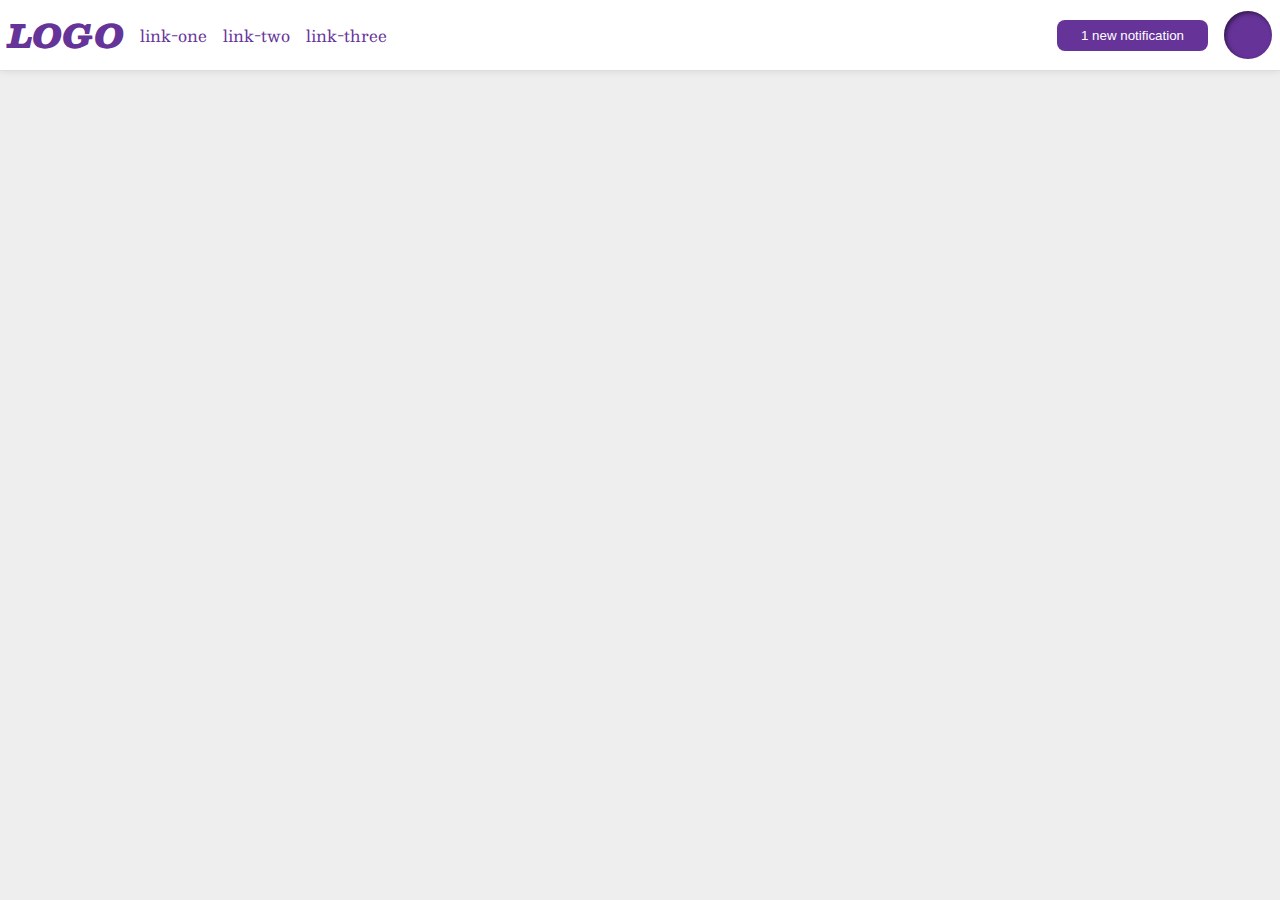
<file: flex/03-flex-header-2/index.html>
<!DOCTYPE html>
<html lang="en">
  <head>
    <meta charset="UTF-8">
    <meta http-equiv="X-UA-Compatible" content="IE=edge">
    <meta name="viewport" content="width=device-width, initial-scale=1.0">
    <title>Flex Header 2</title>
    <link rel="stylesheet" href="style.css">
  </head>
  <body>
    <div class="header">
      <div class="left">
        <div class="logo">
          LOGO
        </div>
        <ul class="links">
          <li><a href="https://google.com">link-one</a></li>
          <li><a href="https://google.com">link-two</a></li>
          <li><a href="https://google.com">link-three</a></li>
        </ul>
      </div>
      <div class="right">
        <button class="notifications">
          1 new notification
        </button>
        <div class="profile-image"></div>
      </div>
    </div>
  </body>
</html>
</file>
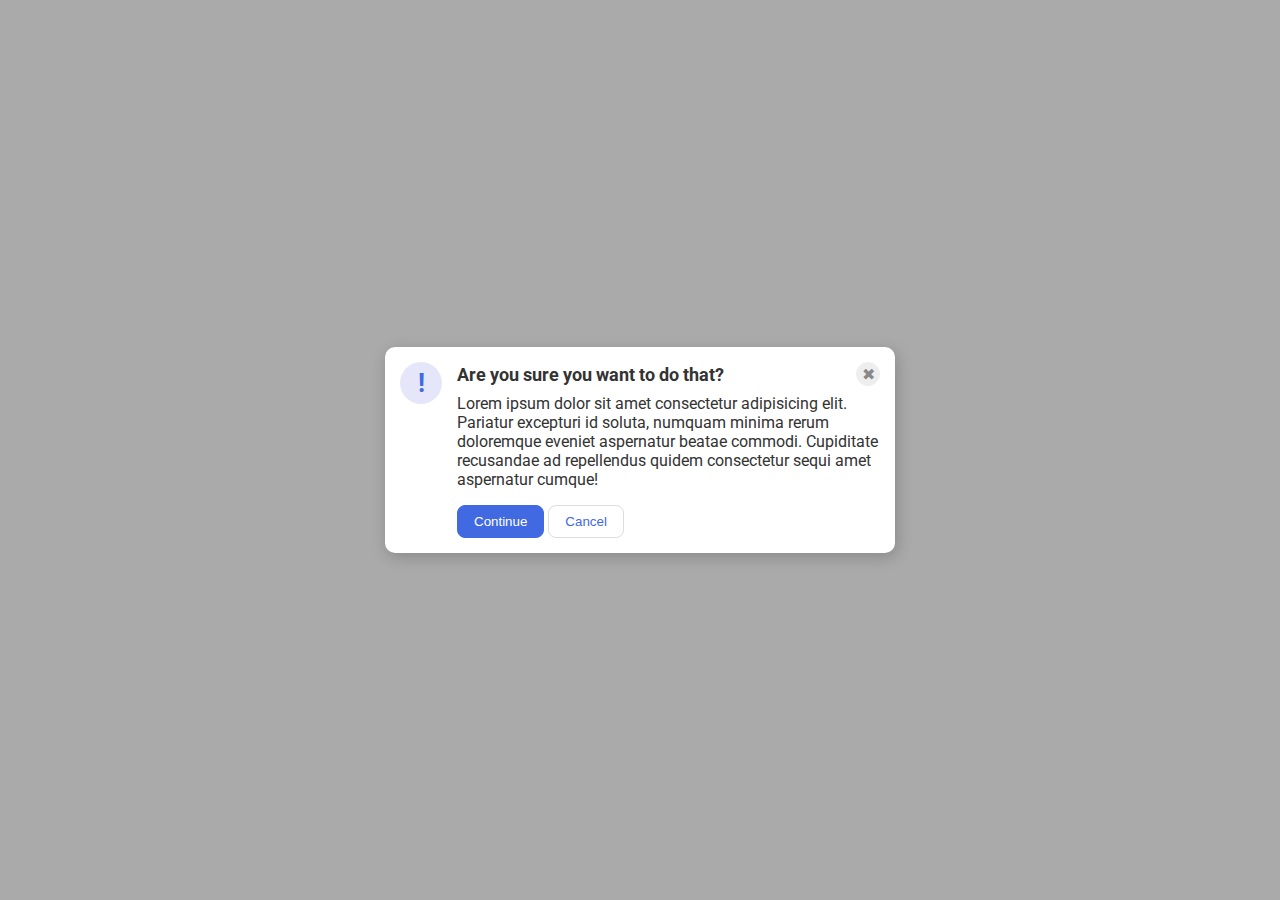
<file: flex/05-flex-modal/index.html>
<!DOCTYPE html>
<html lang="en">
  <head>
    <meta charset="UTF-8">
    <meta http-equiv="X-UA-Compatible" content="IE=edge">
    <meta name="viewport" content="width=device-width, initial-scale=1.0">
    <link rel="stylesheet" href="style.css">
    <title>Modal</title>
  </head>
  <body>
    <div class="modal">
      <div class="icon">!</div>
      <div class="container">
        <div class="header">
          Are you sure you want to do that?
          <button class="close-button">✖</button>
        </div>
        <div class="content">
          <div class="text">Lorem ipsum dolor sit amet consectetur adipisicing elit. Pariatur excepturi id soluta, numquam minima rerum doloremque eveniet aspernatur beatae commodi. Cupiditate recusandae ad repellendus quidem consectetur sequi amet aspernatur cumque!</div>
          <button class="continue">Continue</button>
          <button class="cancel">Cancel</button>
        </div>
      </div>
    </div>
  </body>
</html>
</file>
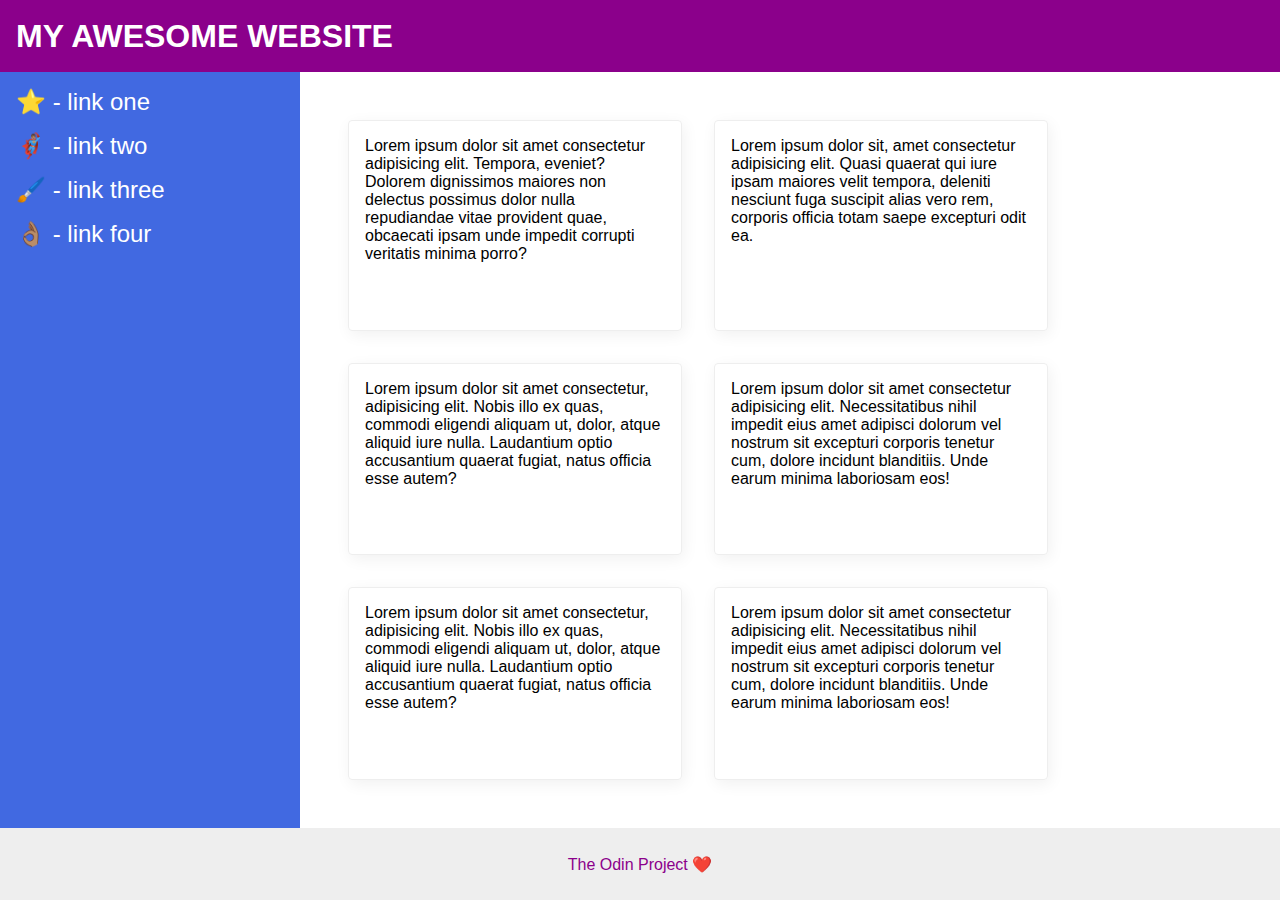
<file: flex/07-flex-layout-2/index.html>
<!DOCTYPE html>
<html lang="en">
  <head>
    <meta charset="UTF-8">
    <meta http-equiv="X-UA-Compatible" content="IE=edge">
    <meta name="viewport" content="width=device-width, initial-scale=1.0">
    <title>The Holy Grail</title>
    <link rel="stylesheet" href="style.css">
  </head>
  <body>
    <div class="header">
      MY AWESOME WEBSITE
    </div>
    <div class="container">
      <div class="sidebar">
        <ul>
          <li><a href="#">⭐ - link one</a></li>
          <li><a href="#">🦸🏽‍♂️ - link two</a></li>
          <li><a href="#">🖌️ - link three</a></li>
          <li><a href="#">👌🏽 - link four</a></li>
        </ul>
      </div>
      <div class="cards">
        <div class="card">Lorem ipsum dolor sit amet consectetur adipisicing elit. Tempora, eveniet? Dolorem dignissimos maiores non delectus possimus dolor nulla repudiandae vitae provident quae, obcaecati ipsam unde impedit corrupti veritatis minima porro?</div>
        <div class="card">Lorem ipsum dolor sit, amet consectetur adipisicing elit. Quasi quaerat qui iure ipsam maiores velit tempora, deleniti nesciunt fuga suscipit alias vero rem, corporis officia totam saepe excepturi odit ea.</div>
        <div class="card">Lorem ipsum dolor sit amet consectetur, adipisicing elit. Nobis illo ex quas, commodi eligendi aliquam ut, dolor, atque aliquid iure nulla. Laudantium optio accusantium quaerat fugiat, natus officia esse autem?</div>
        <div class="card">Lorem ipsum dolor sit amet consectetur adipisicing elit. Necessitatibus nihil impedit eius amet adipisci dolorum vel nostrum sit excepturi corporis tenetur cum, dolore incidunt blanditiis. Unde earum minima laboriosam eos!</div>
        <div class="card">Lorem ipsum dolor sit amet consectetur, adipisicing elit. Nobis illo ex quas, commodi eligendi aliquam ut, dolor, atque aliquid iure nulla. Laudantium optio accusantium quaerat fugiat, natus officia esse autem?</div>
        <div class="card">Lorem ipsum dolor sit amet consectetur adipisicing elit. Necessitatibus nihil impedit eius amet adipisci dolorum vel nostrum sit excepturi corporis tenetur cum, dolore incidunt blanditiis. Unde earum minima laboriosam eos!</div>
      </div>
    </div>
    <div class="footer">
      The Odin Project ❤️
    </div>
  </body>
</html>
</file>
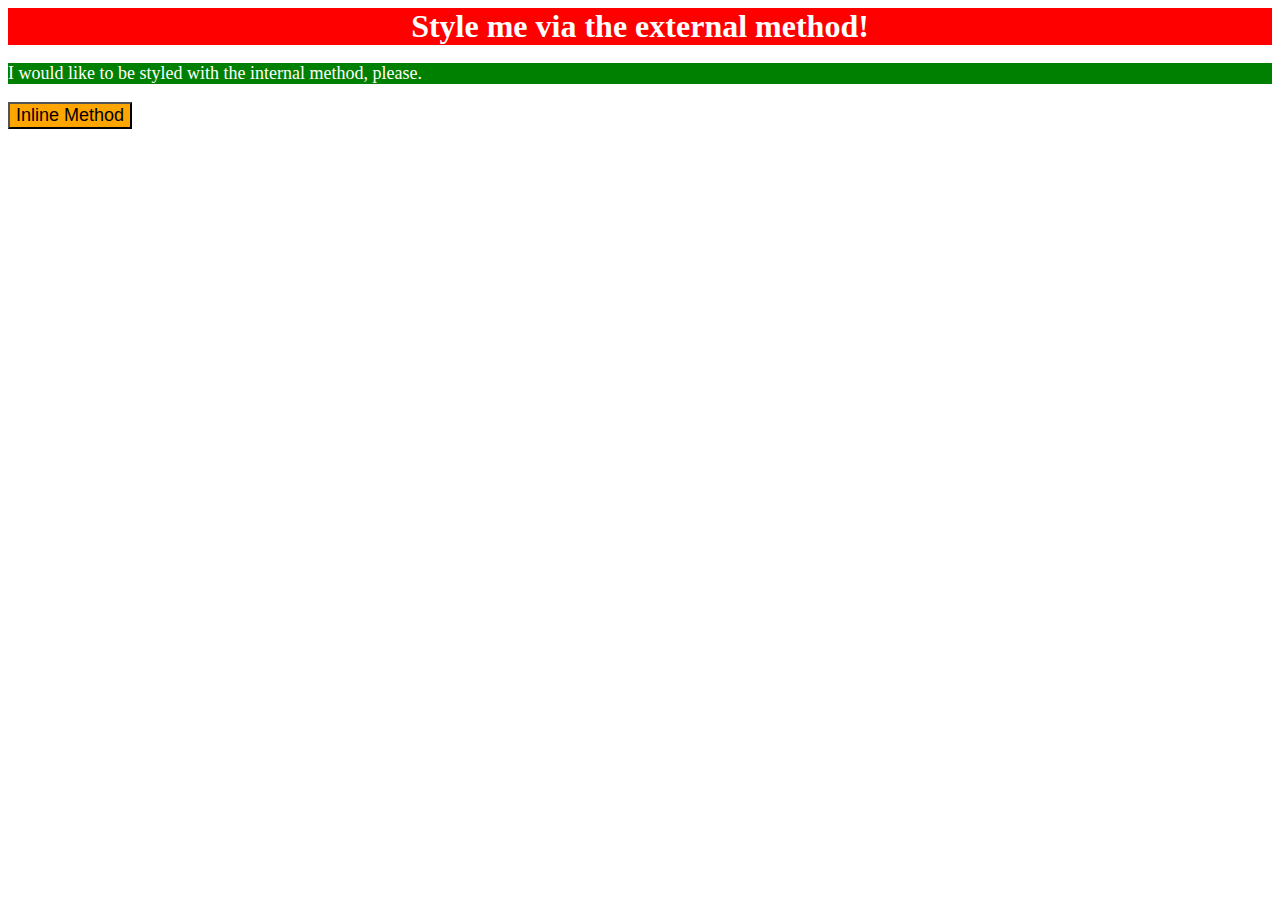
<file: foundations/01-css-methods/index.html>
<!DOCTYPE html>
<html lang="en">
  <head>
    <meta charset="UTF-8">
    <meta http-equiv="X-UA-Compatible" content="IE=edge">
    <meta name="viewport" content="width=device-width, initial-scale=1.0">
    <title>Methods for Adding CSS</title>
    <link rel="stylesheet" href="./style.css">
    <style>
      p {
        background-color: green;
        color: white;
        font-size: 18px;
      }
    </style>
  </head>
  <body>
    <div>Style me via the external method!</div>
    <p>I would like to be styled with the internal method, please.</p>
    <button style="background-color: orange; font-size: 18px;">Inline Method</button>
  </body>
</html>
</file>
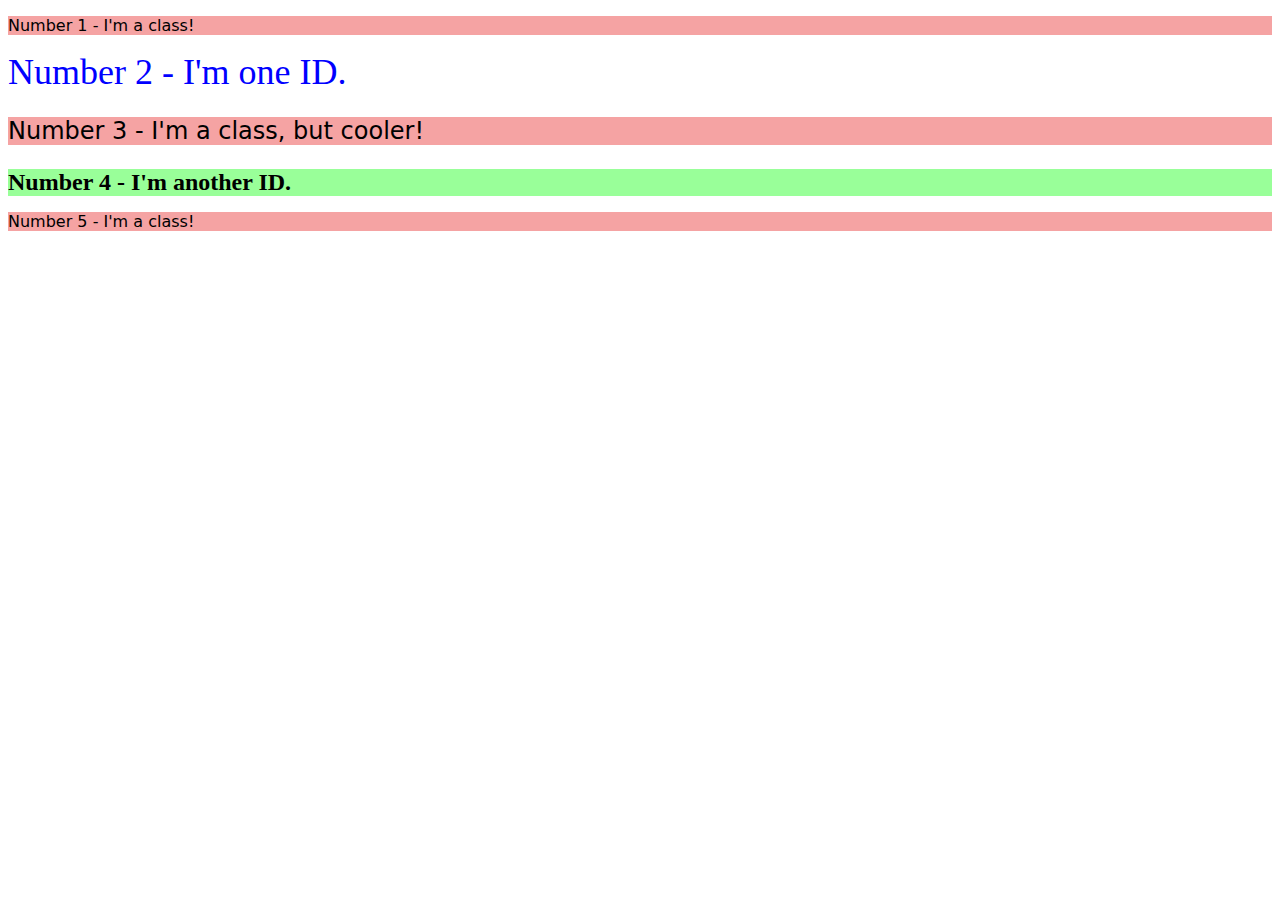
<file: foundations/02-class-id-selectors/index.html>
<!DOCTYPE html>
<html lang="en">
  <head>
    <meta charset="UTF-8">
    <meta http-equiv="X-UA-Compatible" content="IE=edge">
    <meta name="viewport" content="width=device-width, initial-scale=1.0">
    <title>Class and ID Selectors</title>
    <link rel="stylesheet" href="style.css">
  </head>
  <body>
    <p class="odd">Number 1 - I'm a class!</p>
    <div id="two">Number 2 - I'm one ID.</div>
    <p class="odd adjust-font-size">Number 3 - I'm a class, but cooler!</p>
    <div id="four" class="adjust-font-size">Number 4 - I'm another ID.</div>
    <p class="odd">Number 5 - I'm a class!</p>
  </body>
</html>
</file>
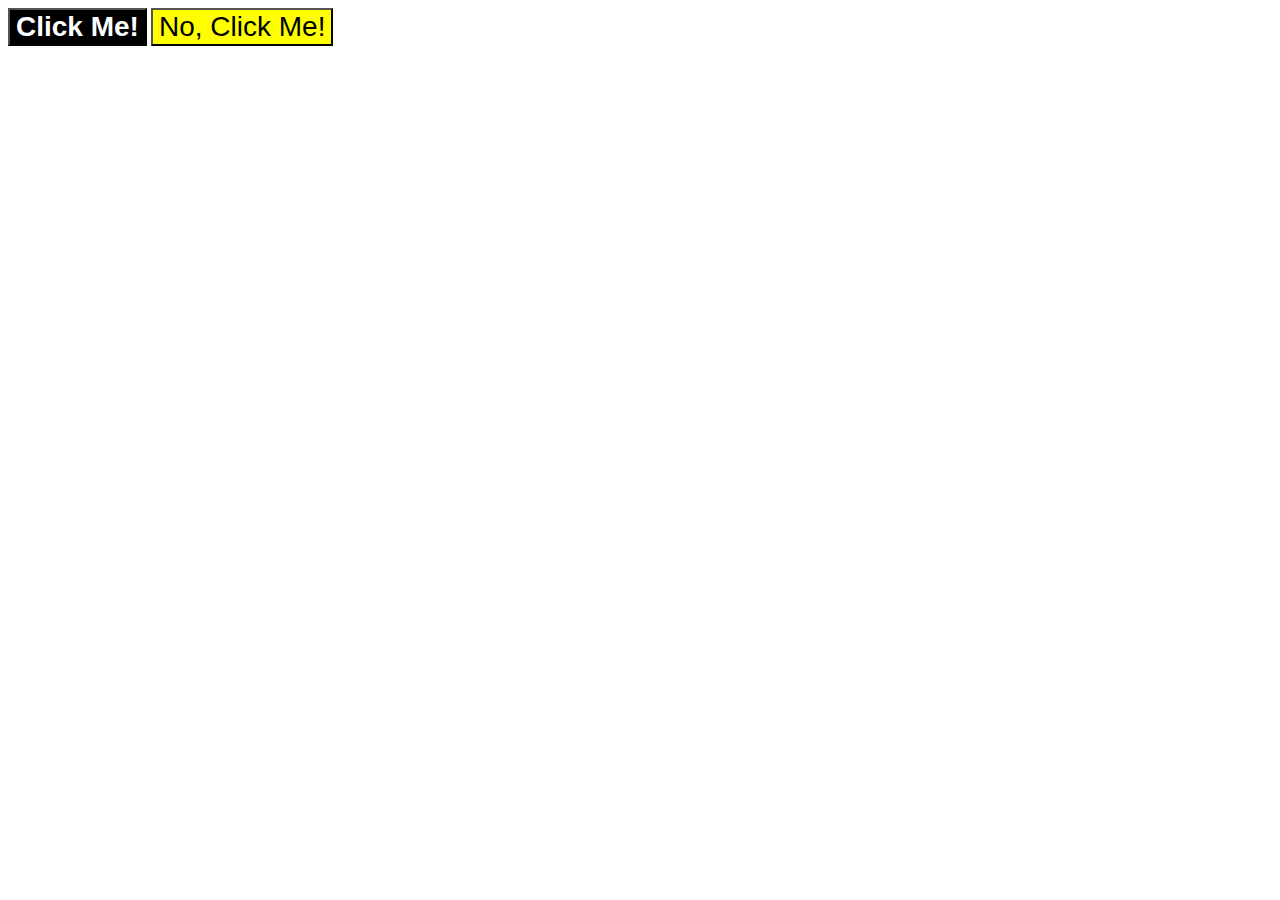
<file: foundations/03-grouping-selectors/index.html>
<!DOCTYPE html>
<html lang="en">
  <head>
    <meta charset="UTF-8">
    <meta http-equiv="X-UA-Compatible" content="IE=edge">
    <meta name="viewport" content="width=device-width, initial-scale=1.0">
    <title>Grouping Selectors</title>
    <link rel="stylesheet" href="style.css">
  </head>
  <body>
    <button class="one">Click Me!</button>
    <button class="two">No, Click Me!</button>
  </body>
</html>
</file>
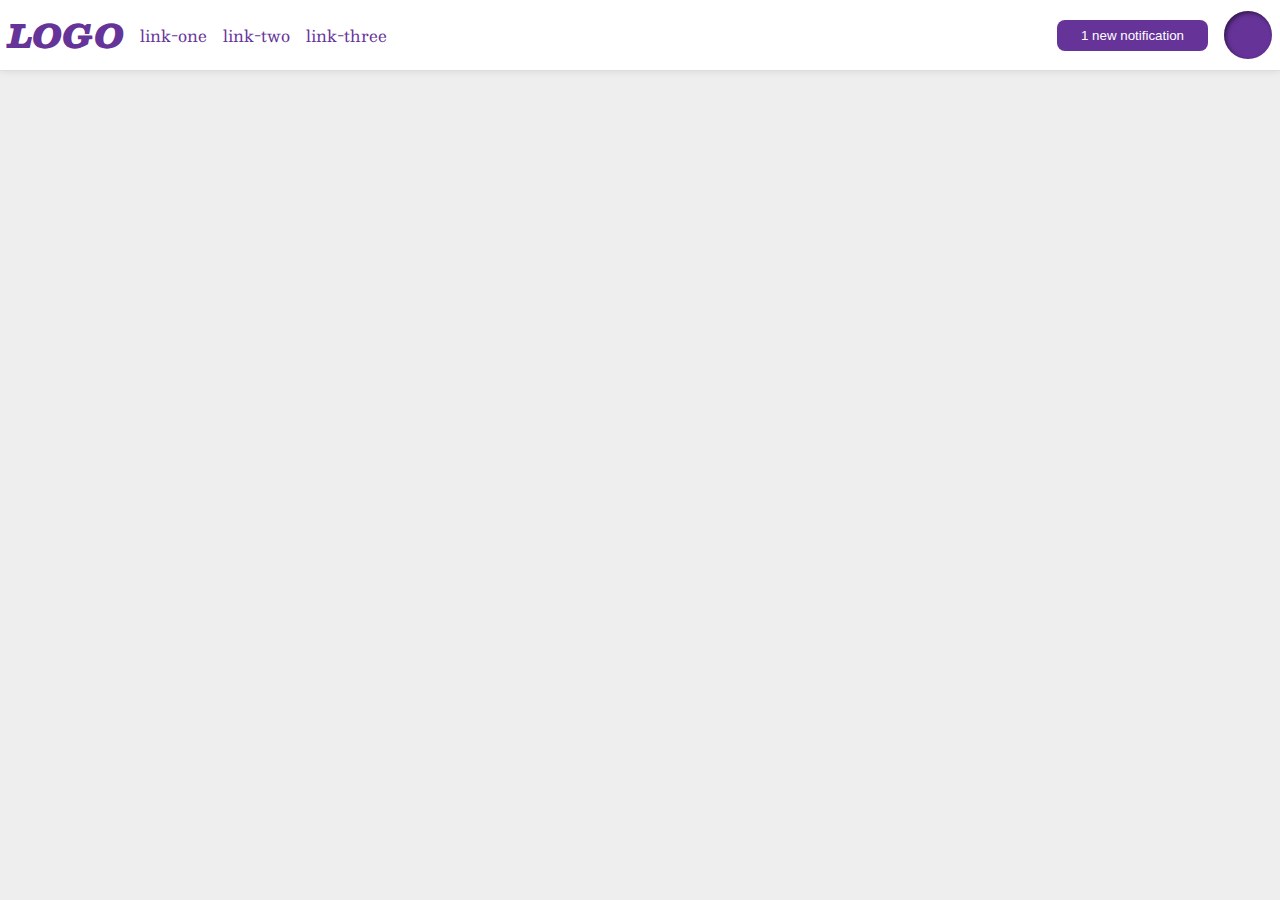
<file: foundations/flex/03-flex-header-2/index.html>
<!DOCTYPE html>
<html lang="en">
  <head>
    <meta charset="UTF-8" />
    <meta http-equiv="X-UA-Compatible" content="IE=edge" />
    <meta name="viewport" content="width=device-width, initial-scale=1.0" />
    <title>Flex Header 2</title>
    <link rel="stylesheet" href="style.css" />
  </head>
  <body>
    <div class="header">
      <div class="left">
        <div class="logo">LOGO</div>
        <ul class="links">
          <li><a href="https://google.com">link-one</a></li>
          <li><a href="https://google.com">link-two</a></li>
          <li><a href="https://google.com">link-three</a></li>
        </ul>
      </div>
      <div class="right">
        <button class="notifications">1 new notification</button>
        <div class="profile-image"></div>
      </div>
    </div>
  </body>
</html>
</file>
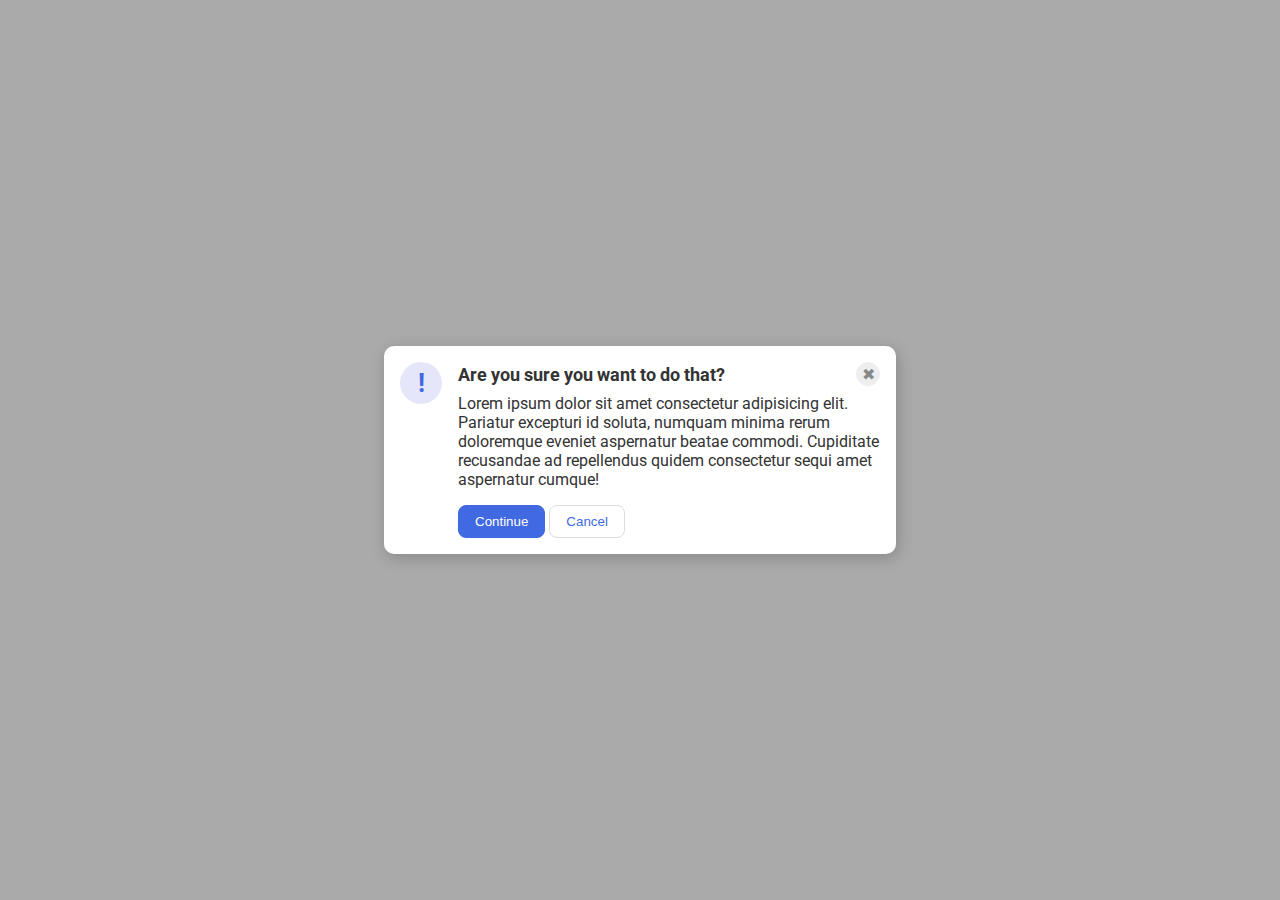
<file: foundations/flex/05-flex-modal/index.html>
<!DOCTYPE html>
<html lang="en">
  <head>
    <meta charset="UTF-8" />
    <meta http-equiv="X-UA-Compatible" content="IE=edge" />
    <meta name="viewport" content="width=device-width, initial-scale=1.0" />
    <link rel="stylesheet" href="style.css" />
    <title>Modal</title>
  </head>
  <body>
    <div class="modal">
      <div class="icon">!</div>
      <div class="container">
        <div class="header">
          Are you sure you want to do that?
          <button class="close-button">✖</button>
        </div>
        <div class="text">
          Lorem ipsum dolor sit amet consectetur adipisicing elit. Pariatur
          excepturi id soluta, numquam minima rerum doloremque eveniet
          aspernatur beatae commodi. Cupiditate recusandae ad repellendus quidem
          consectetur sequi amet aspernatur cumque!
        </div>
        <button class="continue">Continue</button>
        <button class="cancel">Cancel</button>
      </div>
    </div>
  </body>
</html>
</file>
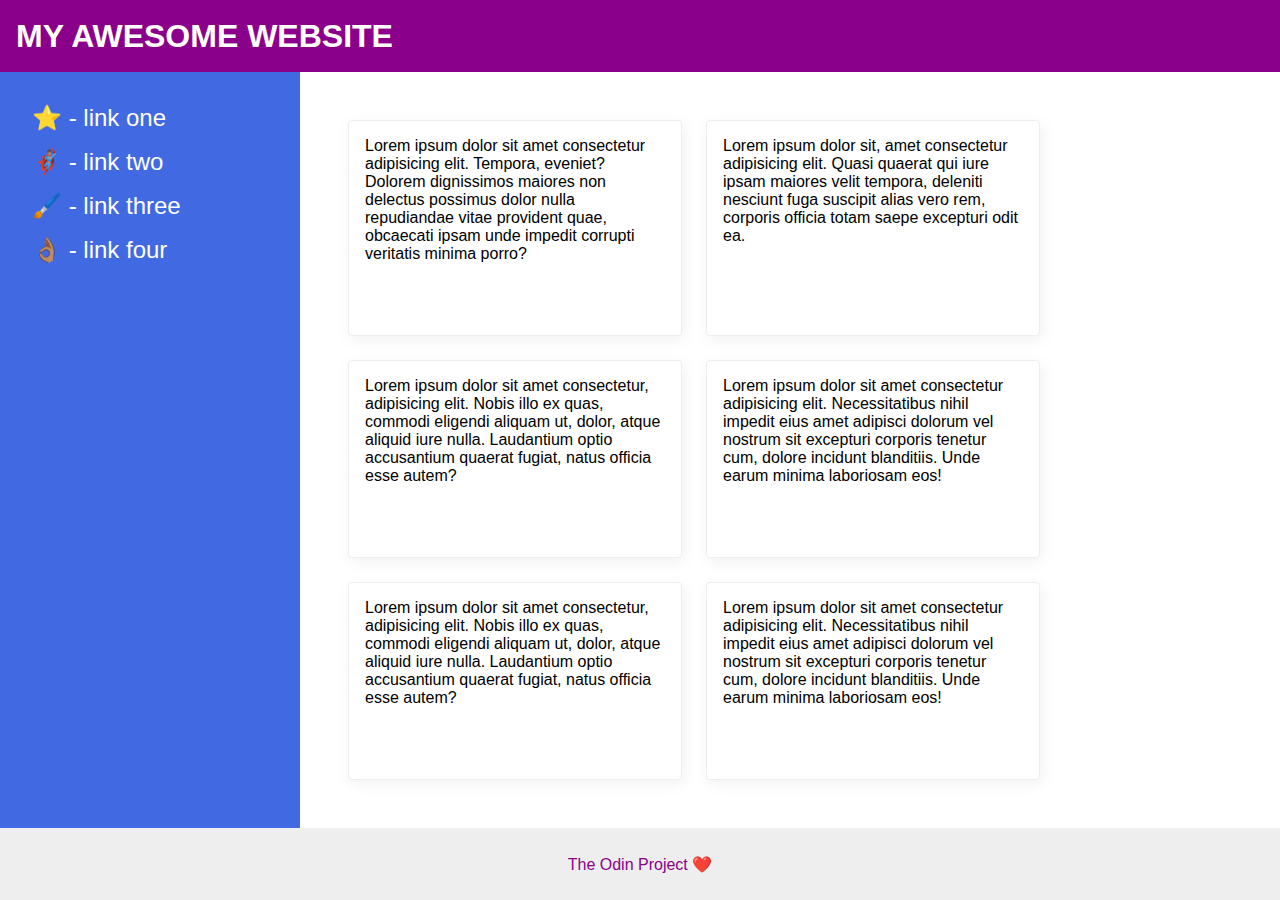
<file: foundations/flex/07-flex-layout-2/index.html>
<!DOCTYPE html>
<html lang="en">
  <head>
    <meta charset="UTF-8" />
    <meta http-equiv="X-UA-Compatible" content="IE=edge" />
    <meta name="viewport" content="width=device-width, initial-scale=1.0" />
    <title>The Holy Grail</title>
    <link rel="stylesheet" href="style.css" />
  </head>
  <body>
    <div class="header">MY AWESOME WEBSITE</div>

    <div class="container">
      <div class="sidebar">
        <ul>
          <li><a href="#">⭐ - link one</a></li>
          <li><a href="#">🦸🏽‍♂️ - link two</a></li>
          <li><a href="#">🖌️ - link three</a></li>
          <li><a href="#">👌🏽 - link four</a></li>
        </ul>
      </div>

      <div class="cards">
        <div class="card">
          Lorem ipsum dolor sit amet consectetur adipisicing elit. Tempora,
          eveniet? Dolorem dignissimos maiores non delectus possimus dolor nulla
          repudiandae vitae provident quae, obcaecati ipsam unde impedit
          corrupti veritatis minima porro?
        </div>
        <div class="card">
          Lorem ipsum dolor sit, amet consectetur adipisicing elit. Quasi
          quaerat qui iure ipsam maiores velit tempora, deleniti nesciunt fuga
          suscipit alias vero rem, corporis officia totam saepe excepturi odit
          ea.
        </div>
        <div class="card">
          Lorem ipsum dolor sit amet consectetur, adipisicing elit. Nobis illo
          ex quas, commodi eligendi aliquam ut, dolor, atque aliquid iure nulla.
          Laudantium optio accusantium quaerat fugiat, natus officia esse autem?
        </div>
        <div class="card">
          Lorem ipsum dolor sit amet consectetur adipisicing elit.
          Necessitatibus nihil impedit eius amet adipisci dolorum vel nostrum
          sit excepturi corporis tenetur cum, dolore incidunt blanditiis. Unde
          earum minima laboriosam eos!
        </div>
        <div class="card">
          Lorem ipsum dolor sit amet consectetur, adipisicing elit. Nobis illo
          ex quas, commodi eligendi aliquam ut, dolor, atque aliquid iure nulla.
          Laudantium optio accusantium quaerat fugiat, natus officia esse autem?
        </div>
        <div class="card">
          Lorem ipsum dolor sit amet consectetur adipisicing elit.
          Necessitatibus nihil impedit eius amet adipisci dolorum vel nostrum
          sit excepturi corporis tenetur cum, dolore incidunt blanditiis. Unde
          earum minima laboriosam eos!
        </div>
      </div>
    </div>

    <div class="footer">The Odin Project ❤️</div>
  </body>
</html>
</file>
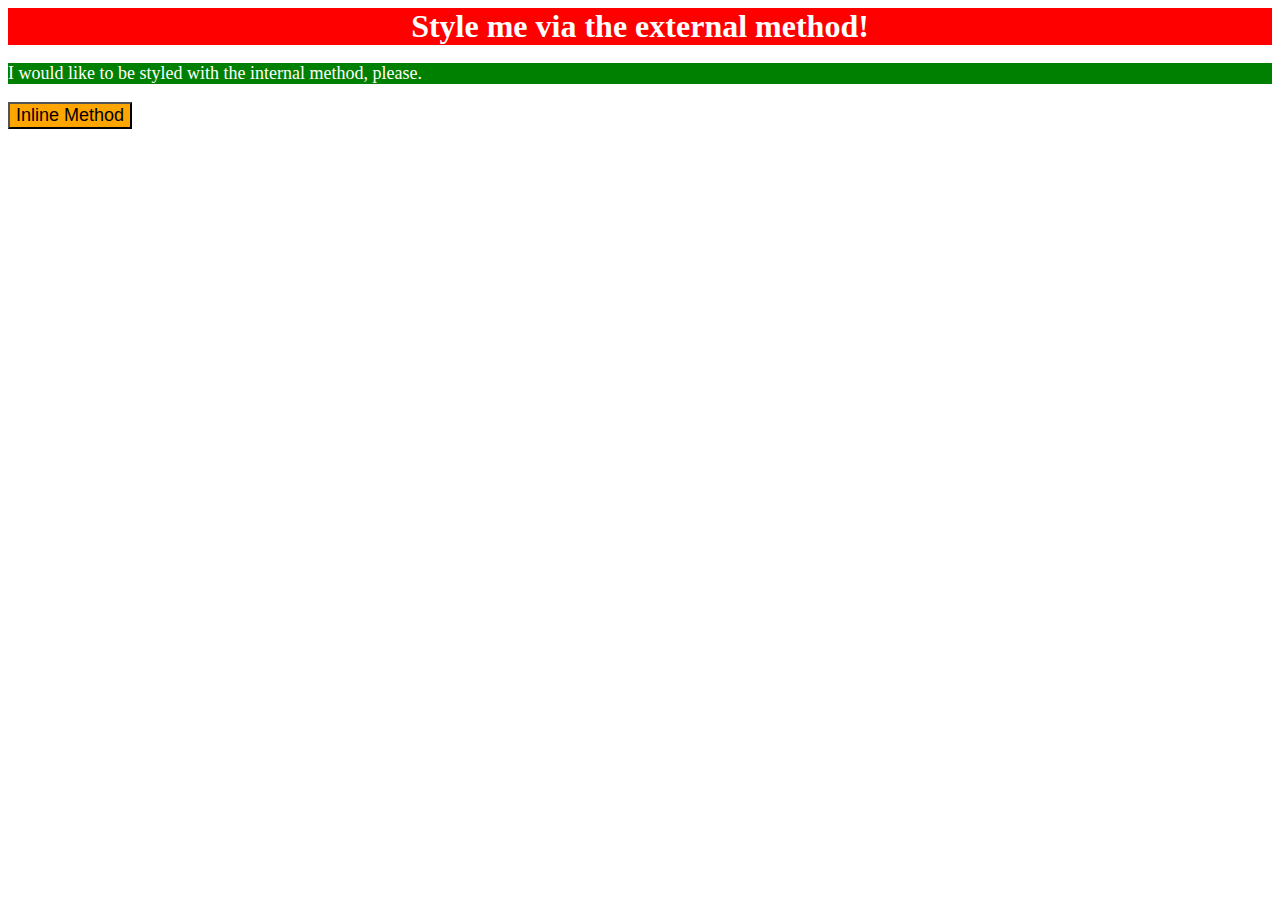
<file: foundations/intro-to-css/01-css-methods/index.html>
<!DOCTYPE html>
<html lang="en">
  <head>
    <meta charset="UTF-8">
    <meta http-equiv="X-UA-Compatible" content="IE=edge">
    <meta name="viewport" content="width=device-width, initial-scale=1.0">
    <title>Methods for Adding CSS</title>
    <link rel="stylesheet" href="./style.css">
    <style>
      p {
        background-color: green;
        color: white;
        font-size: 18px;
      }
    </style>
  </head>
  <body>
    <div>Style me via the external method!</div>
    <p>I would like to be styled with the internal method, please.</p>
    <button 
      style="background-color: orange; font-size: 18px;"
    >
      Inline Method
    </button>
  </body>
</html>
</file>
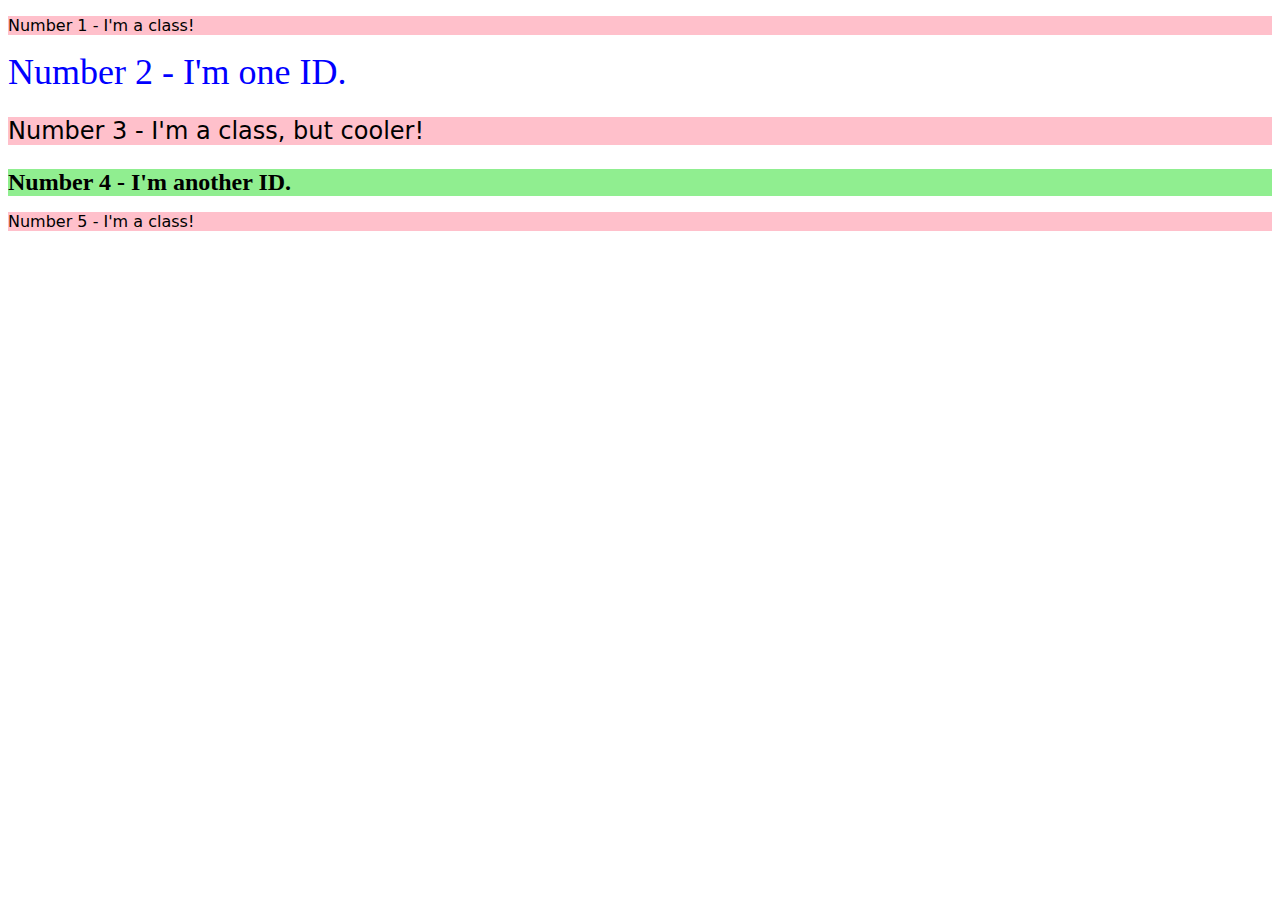
<file: foundations/intro-to-css/02-class-id-selectors/index.html>
<!DOCTYPE html>
<html lang="en">
  <head>
    <meta charset="UTF-8">
    <meta http-equiv="X-UA-Compatible" content="IE=edge">
    <meta name="viewport" content="width=device-width, initial-scale=1.0">
    <title>Class and ID Selectors</title>
    <link rel="stylesheet" href="style.css">
  </head>
  <body>
    <p class="odd">Number 1 - I'm a class!</p>
    <div id="two">Number 2 - I'm one ID.</div>
    <p class="odd large-font">Number 3 - I'm a class, but cooler!</p>
    <div class="large-font" id="four">Number 4 - I'm another ID.</div>
    <p class="odd">Number 5 - I'm a class!</p>
  </body>
</html>
</file>
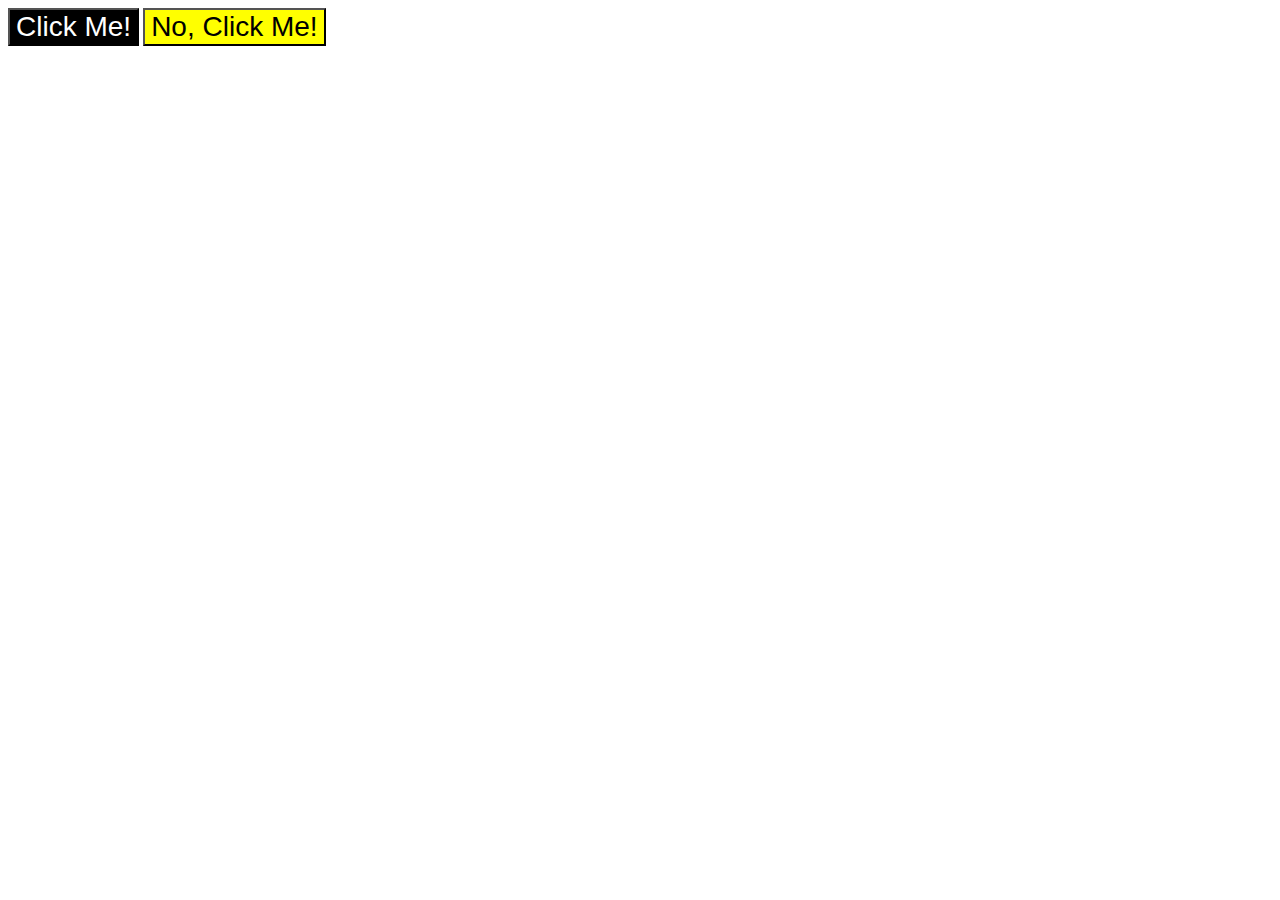
<file: foundations/intro-to-css/03-grouping-selectors/index.html>
<!DOCTYPE html>
<html lang="en">
  <head>
    <meta charset="UTF-8">
    <meta http-equiv="X-UA-Compatible" content="IE=edge">
    <meta name="viewport" content="width=device-width, initial-scale=1.0">
    <title>Grouping Selectors</title>
    <link rel="stylesheet" href="style.css">
  </head>
  <body>
    <button class="left-button">Click Me!</button>
    <button class="right-button">No, Click Me!</button>
  </body>
</html>
</file>
<file: flex/03-flex-header-2/style.css>
/* this is some magical font-importing.  
you'll learn about it later. */
@import url('https://fonts.googleapis.com/css2?family=Besley:ital,wght@0,400;1,900&display=swap');

body {
  margin: 0;
  background: #eee;
  font-family: Besley, serif;
}

.header {
  background: white;
  border-bottom: 1px solid #ddd;
  box-shadow: 0 0 8px rgba(0,0,0,.1);
  padding: 8px;
  display: flex;
  justify-content: space-between;
}

.left, .right {
  display: flex;
  align-items: center;
  gap: 16px;
}

.profile-image {
  background: rebeccapurple;
  box-shadow: inset 2px 2px 4px rgba(0,0,0,.5);
  border-radius: 50%;
  width: 48px;
  height: 48px;
}

.logo {
  color: rebeccapurple;
  font-size: 32px;
  font-weight: 900;
  font-style: italic;
}

button {
  border: none;
  border-radius: 8px;
  background: rebeccapurple;
  color: white;
  padding: 8px 24px;
}

a {
  /* this removes the line under our links */
  text-decoration: none;
  color: rebeccapurple;
}

ul {
  list-style-type: none;
  margin: 0;
  padding: 0;
  display: flex;
  gap: 16px;
}
</file>
<file: flex/05-flex-modal/style.css>
@import url('https://fonts.googleapis.com/css2?family=Roboto:wght@400;700&display=swap');

html, body {
  height: 100%;
}

body {
  font-family: Roboto, sans-serif;
  margin: 0;
  background: #aaa;
  color: #333;
  /* I'll give you this one for free lol */
  display: flex;
  align-items: center;
  justify-content: center;
}

.modal {
  background: white;
  width: 480px;
  border-radius: 10px;
  box-shadow: 2px 4px 16px rgba(0,0,0,.2);
  padding: 15px;
  display: flex;
  gap: 15px;
}

.icon {
  color: royalblue;
  font-size: 26px;
  font-weight: 700;
  background: lavender;
  width: 42px;
  height: 42px;
  border-radius: 50%;
  display: flex;
  align-items: center;
  justify-content: center;
  flex-shrink: 0;
}

.container {
  display: flex;
  flex-direction: column;
}

.header {
  margin-bottom: 8px;
  font-weight: bold;
  font-size: 18px;
  display: flex;
  justify-content: space-between;
  align-items: center;
}

.text {
  margin-bottom: 16px;
}

.close-button {
  background: #eee;
  border-radius: 50%;
  color: #888;
  font-weight: 400;
  font-size: 16px;
  height: 24px;
  width: 24px;
  display: flex;
  align-items: center;
  justify-content: center;
  border: 1px solid #eee;
  padding: 0;
}

button {
  cursor: pointer;
  padding: 8px 16px;
  border-radius: 8px;
}

button.continue {
  background: royalblue;
  border: 1px solid royalblue;
  color: white;
}

button.cancel {
  background: white;
  border: 1px solid #ddd;
  color: royalblue;
}
</file>
<file: flex/07-flex-layout-2/style.css>
ul {
  margin: 0;
  padding: 0;
  list-style-type: none;
}

li {
  margin-bottom: 16px;
}

a {
  font-size: 24px;
  color: white;
  text-decoration: none;
}

body {
  font-family: -apple-system, BlinkMacSystemFont, 'Segoe UI', Roboto, Oxygen, Ubuntu, Cantarell, 'Open Sans', 'Helvetica Neue', sans-serif;
  margin: 0;
  min-height: 100vh;
  display: flex;
  flex-direction: column;
}

.header {
  height: 72px;
  background: darkmagenta;
  color: white;
  font-size: 32px;
  font-weight: 900;
  padding: 0 16px;
  display: flex;
  align-items: center;
}

.container {
  flex: 1;
  display: flex;
}

.footer {
  height: 72px;
  background: #eee;
  color: darkmagenta;
  display: flex;
  justify-content: center;
  align-items: center;
}

.sidebar {
  width: 300px;
  background: royalblue;
  box-sizing: border-box;
  flex-shrink: 0;
  padding: 16px;
}

.cards {
  padding: 48px;
  display: flex;
  flex-wrap: wrap;
  gap: 32px;
}

.card {
  border: 1px solid #eee;
  box-shadow: 2px 4px 16px rgba(0,0,0,.06);
  border-radius: 4px;
  padding: 16px;
  width: 300px;
}
</file>
<file: foundations/01-css-methods/style.css>
div {
  background-color: red;
  color: white;
  font-size: 32px;
  text-align: center;
  font-weight: bold;
}
</file>
<file: foundations/02-class-id-selectors/style.css>
.odd {
  background-color: hsl(0, 80%, 80%);
  font-family: Verdana, "DejaVu Sans", sans-serif;
}

.adjust-font-size {
  font-size: 24px;
}

#two {
  color: rgb(0, 0, 255);
  font-size: 36px;
}

#four {
  background-color: hsl(120, 100%, 80%);
  font-weight: bold;
}
</file>
<file: foundations/03-grouping-selectors/style.css>
.one, .two {
  font-size: 28px;
  font-family: Helvetica, "Times New Roman", sans-serif;
}

.one {
  background-color: black;
  color: white;
  font-weight: bold;
}

.two {
  background-color: yellow;
}
</file>
<file: foundations/flex/03-flex-header-2/style.css>
/* this is some magical font-importing.  
you'll learn about it later. */
@import url('https://fonts.googleapis.com/css2?family=Besley:ital,wght@0,400;1,900&display=swap');

body {
  margin: 0;
  background: #eee;
  font-family: Besley, serif;
}

.header {
  background: white;
  border-bottom: 1px solid #ddd;
  padding: 8px;
  box-shadow: 0 0 8px rgba(0,0,0,.1);
  display: flex;
  justify-content: space-between;
}

.left,
.right {
  display: flex;
  align-items: center;
  gap: 16px;
}

.profile-image {
  background: rebeccapurple;
  box-shadow: inset 2px 2px 4px rgba(0,0,0,.5);
  border-radius: 50%;
  width: 48px;
  height: 48px;
}

.logo {
  color: rebeccapurple;
  font-size: 32px;
  font-weight: 900;
  font-style: italic;
}

button {
  border: none;
  border-radius: 8px;
  background: rebeccapurple;
  color: white;
  padding: 8px 24px;
}

a {
  /* this removes the line under our links */
  text-decoration: none;
  color: rebeccapurple;
}

ul {
  margin: 0;
  padding: 0;
  list-style-type: none;
  display: flex;
  gap: 16px;
}
</file>
<file: foundations/flex/05-flex-modal/style.css>
@import url('https://fonts.googleapis.com/css2?family=Roboto:wght@400;700&display=swap');

html, body {
  height: 100%;
}

body {
  font-family: Roboto, sans-serif;
  margin: 0;
  background: #aaa;
  color: #333;
  /* I'll give you this one for free lol */
  display: flex;
  align-items: center;
  justify-content: center;
}

.modal {
  background: white;
  width: 480px;
  border-radius: 10px;
  padding: 16px;
  box-shadow: 2px 4px 16px rgba(0,0,0,.2);
  display: flex;
  gap: 16px;
}

.icon {
  flex-shrink: 0;
  color: royalblue;
  font-size: 26px;
  font-weight: 700;
  background: lavender;
  width: 42px;
  height: 42px;
  border-radius: 50%;
  display: flex;
  align-items: center;
  justify-content: center;
}

.header {
  margin-bottom: 8px;
  font-size: 18px;
  font-weight: bold;
  display: flex;
  justify-content: space-between;
  align-items: center;
}

.close-button {
  background: #eee;
  border-radius: 50%;
  color: #888;
  font-weight: 400;
  font-size: 16px;
  height: 24px;
  width: 24px;
  display: flex;
  align-items: center;
  justify-content: center;
  border: 1px solid #eee;
  padding: 0;
}

.text {
  margin-bottom: 16px;
}

button {
  cursor: pointer;
  padding: 8px 16px;
  border-radius: 8px;
}

button.continue {
  background: royalblue;
  border: 1px solid royalblue;
  color: white;
}

button.cancel {
  background: white;
  border: 1px solid #ddd;
  color: royalblue;
}
</file>
<file: foundations/flex/07-flex-layout-2/style.css>
body {
  font-family: -apple-system, BlinkMacSystemFont, "Segoe UI", Roboto, Oxygen,
    Ubuntu, Cantarell, "Open Sans", "Helvetica Neue", sans-serif;
  margin: 0;
  min-height: 100vh;
  display: flex;
  flex-direction: column;
}

ul {
  margin: 0;
  padding: 16px;
  list-style-type: none;
}

li {
  margin-bottom: 16px;
}

a {
  text-decoration: none;
  font-size: 24px;
  color: white;
}

.header {
  height: 72px;
  background: darkmagenta;
  color: white;
  padding: 0 16px;
  font-size: 32px;
  font-weight: 900;
  display: flex;
  align-items: center;
}

.footer {
  height: 72px;
  background: #eee;
  color: darkmagenta;
  display: flex;
  justify-content: center;
  align-items: center;
}

.container {
  flex: 1;
  display: flex;
}

.sidebar {
  width: 300px;
  background: royalblue;
  box-sizing: border-box;
  padding: 16px;
  flex-shrink: 0;
}

.cards {
  padding: 48px;
  display: flex;
  flex-wrap: wrap;
  gap: 24px;
}

.card {
  border: 1px solid #eee;
  box-shadow: 2px 4px 16px rgba(0, 0, 0, 0.06);
  border-radius: 4px;
  padding: 16px;
  flex-basis: 300px;
}
</file>
<file: foundations/intro-to-css/01-css-methods/style.css>
div {
  background-color: red;
  color: white;
  font-size: 32px;
  text-align: center;
  font-weight: bold;
}
</file>
<file: foundations/intro-to-css/02-class-id-selectors/style.css>
.odd {
  background-color: #ffc0cb;
  font-family: Verdana, "DejaVu Sans", sans-serif;
}

.large-font {
  font-size: 24px;
}

#two {
  color: #0000ff;
  font-size: 36px;
}

#four {
  background-color: #90ee90;
  font-weight: bold;
}
</file>
<file: foundations/intro-to-css/03-grouping-selectors/style.css>
.left-button, 
.right-button {
  font-size: 28px;
  font-family: Helvetica, 'Times New Roman', sans-serif;
}

.left-button {
  background-color: black;
  color: white;
}

.right-button {
  background-color: yellow;
}
</file>
